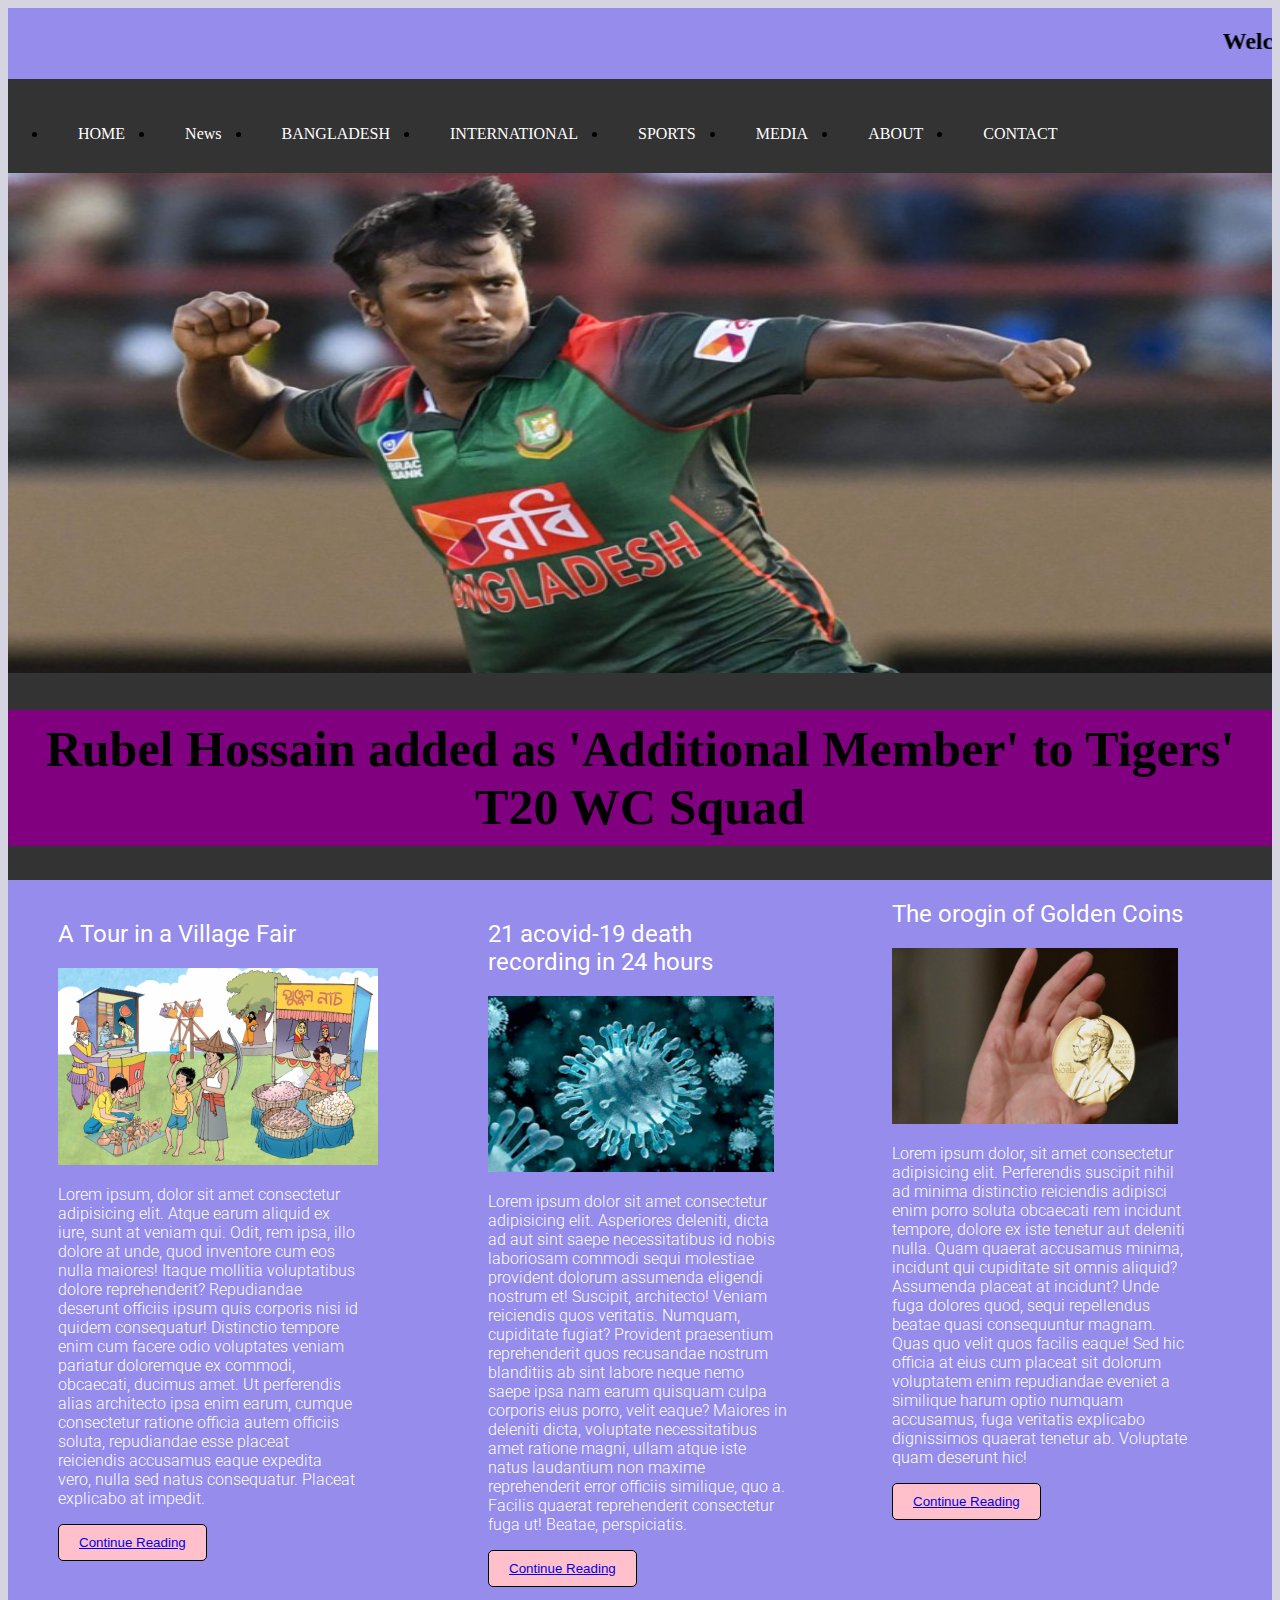
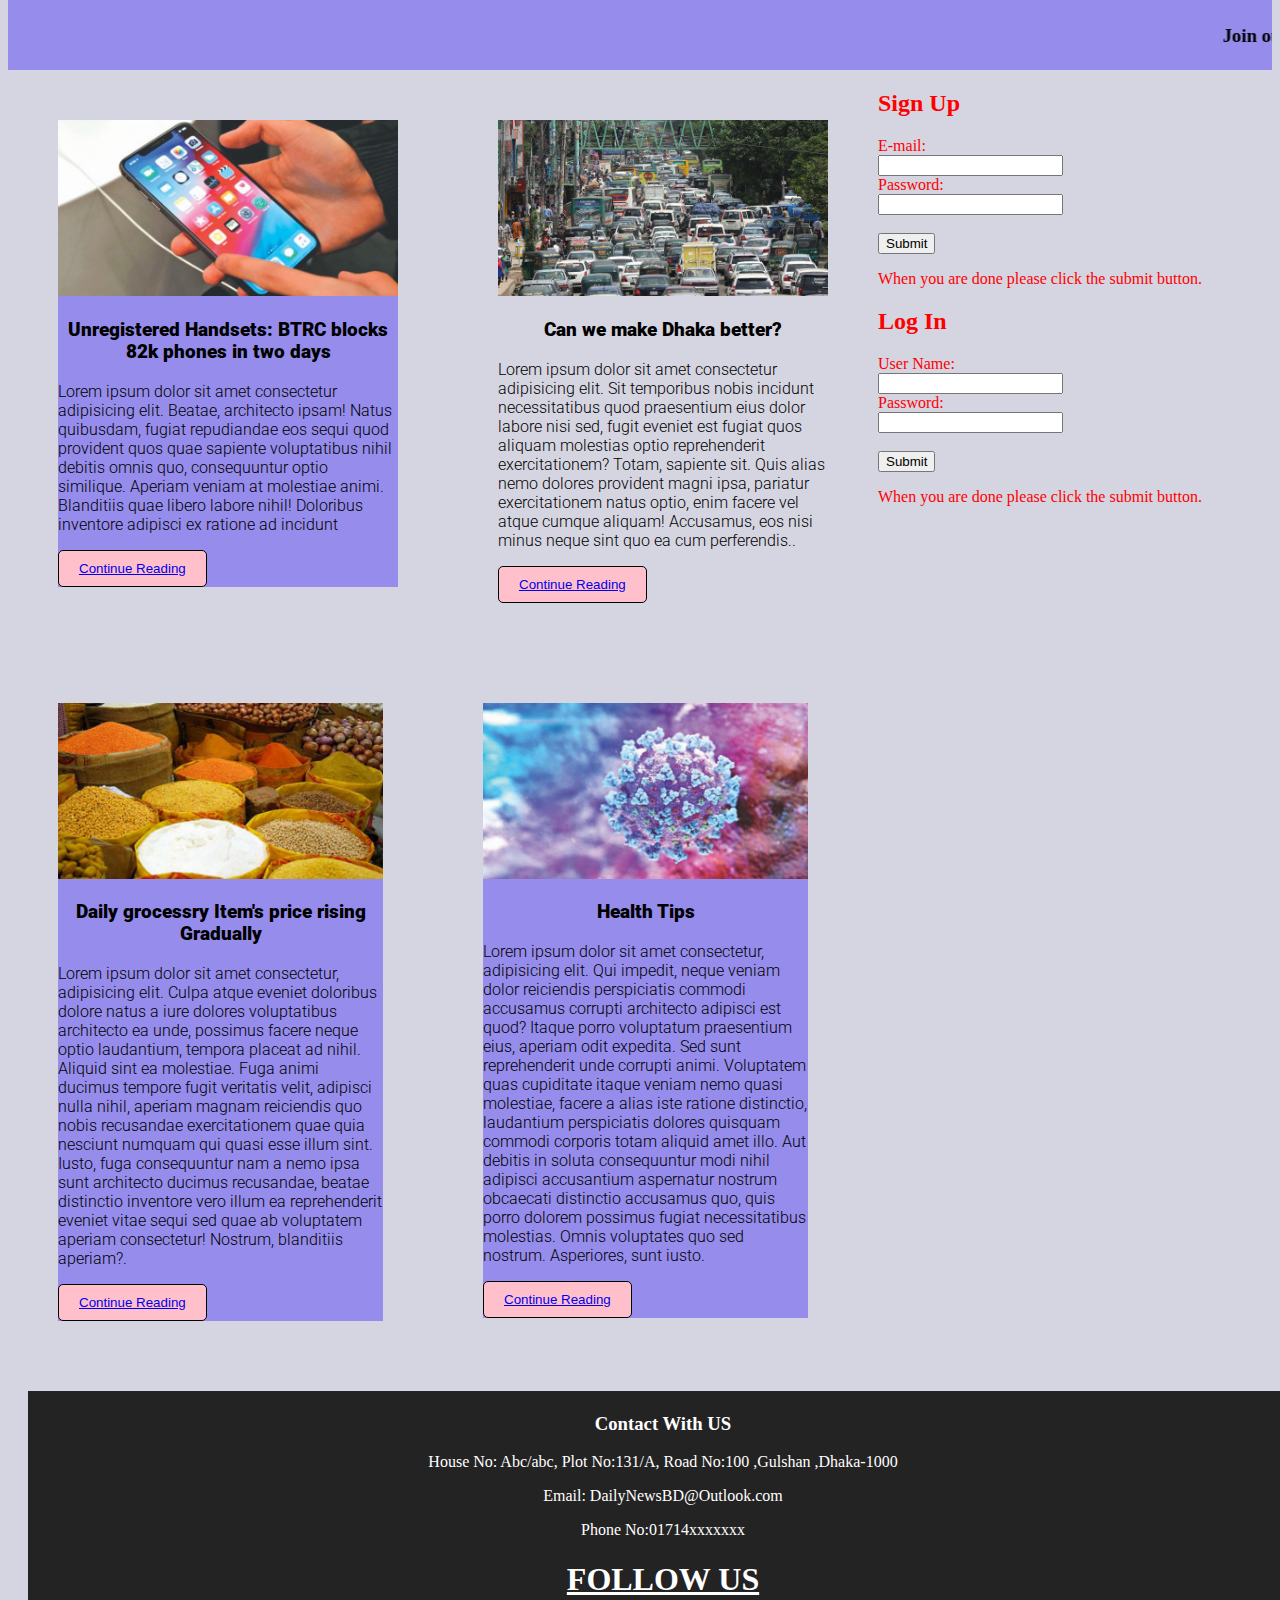
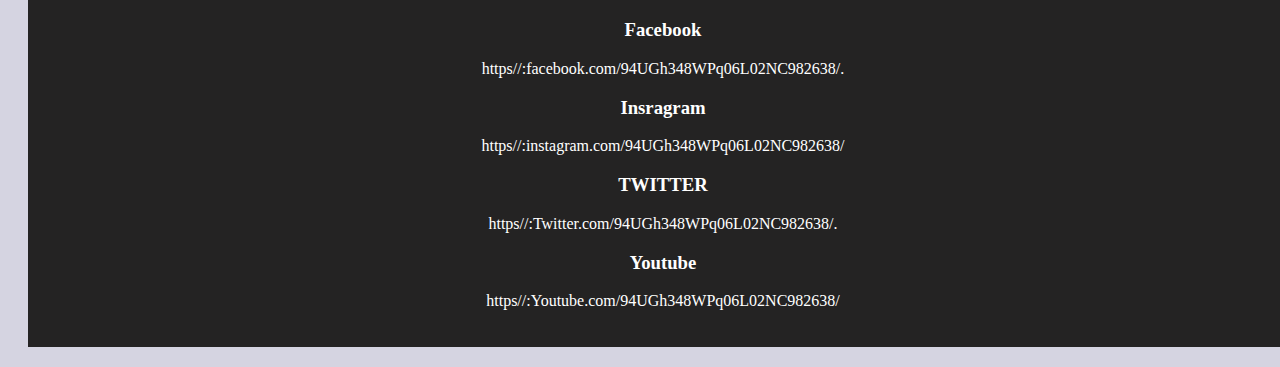
<file: Index.html>
<!DOCTYPE html>
<html lang="en">
<head>
    <meta charset="UTF-8">
    <meta http-equiv="X-UA-Compatible" content="IE=edge">
    <meta name="viewport" content="width=device-width, initial-scale=1.0">
    <title>DailyNewsBD.com</title>
    <link rel="icon" href="images/logo.png" type="image/jpg" sizes="18x18"> 
    <link rel="stylesheet" href="main.css">
    <link rel="preconnect" href="https://fonts.googleapis.com">
<link rel="preconnect" href="https://fonts.gstatic.com" crossorigin>
<link href="https://fonts.googleapis.com/css2?family=Roboto:wght@300;400;700&display=swap" rel="stylesheet"> 



</head>

<body class="background">
  <section>   
    <section class='black'>
       <marquee behavior="scroll" direction="left"
       onmouseover="this.stop();"
      
    onmouseout="this.start();"> <h2>Welcome to DailyNewsBD.Com.the you can find a bunch of latest News and Updates just with a finger click </h2> </marquee>
   
    <div class='ul'>
      <ul>
          <li> <a href="index.html"> HOME</a></li>
          <li> <a href="news.html">News</a></li>
          <li> <a href="Bangladesh.html">BANGLADESH</a></li>
          <li> <a href="contact.html">INTERNATIONAL</a></li>
          <li> <a href="contact.html">SPORTS</a></li>
          <li> <a href="contact.html">MEDIA</a></li>
          <li> <a href="contact.html">ABOUT</a></li>
          <li> <a href="contact.html">CONTACT</a></li>
          
      </ul>
 <section>
 <!-- Full-width images with number and caption text -->
 
 <div class="mySlides">
  
  <img src="images/slider3.jpg" style="width:100%" height='500px'>
   <h1>Rubel Hossain added as 'Additional Member' to Tigers' T20 WC Squad </h1>
 </div>

 
 </section>
 
    
     
    </div>
    <div class="blog_one">
        <h2>A Tour in a Village Fair</h2>
      <img src="images/nws8.png" alt="">
      <p>Lorem ipsum, dolor sit amet consectetur adipisicing elit. Atque earum aliquid ex iure, sunt at veniam qui. Odit, rem ipsa, illo dolore at unde, quod inventore cum eos nulla maiores!
      Itaque mollitia voluptatibus dolore reprehenderit? Repudiandae deserunt officiis ipsum quis corporis nisi id quidem consequatur! Distinctio tempore enim cum facere odio voluptates veniam pariatur doloremque ex commodi, obcaecati, ducimus amet.
      Ut perferendis alias architecto ipsa enim earum, cumque consectetur ratione officia autem officiis soluta, repudiandae esse placeat reiciendis accusamus eaque expedita vero, nulla sed natus consequatur. Placeat explicabo at impedit. 
 </p>
 <button class="btn"> <a href="#">Continue Reading</a> </button>
    </div>
    <div class="blog_two">
        <h2>21 acovid-19 death recording in 24 hours </h2>
        <img src="images/nws2.jpg" alt="">
        <p>Lorem ipsum dolor sit amet consectetur adipisicing elit. Asperiores deleniti, dicta ad aut sint saepe necessitatibus id nobis laboriosam commodi sequi molestiae provident dolorum assumenda eligendi nostrum et! Suscipit, architecto!
        Veniam reiciendis quos veritatis. Numquam, cupiditate fugiat? Provident praesentium reprehenderit quos recusandae nostrum blanditiis ab sint labore neque nemo saepe ipsa nam earum quisquam culpa corporis eius porro, velit eaque?
        Maiores in deleniti dicta, voluptate necessitatibus amet ratione magni, ullam atque iste natus laudantium non maxime reprehenderit error officiis similique, quo a. Facilis quaerat reprehenderit consectetur fuga ut! Beatae, perspiciatis.
  </p>
  <button class="btn"> <a href="#">Continue Reading</a> </button>
    </div>
    <div class="blog_three">
        <h2>The orogin of Golden Coins</h2>
        <img src="images/nws3.jpeg" alt="">
        <p>Lorem ipsum dolor, sit amet consectetur adipisicing elit. Perferendis suscipit nihil ad minima distinctio reiciendis adipisci enim porro soluta obcaecati rem incidunt tempore, dolore ex iste tenetur aut deleniti nulla.
        Quam quaerat accusamus minima, incidunt qui cupiditate sit omnis aliquid? Assumenda placeat at incidunt? Unde fuga dolores quod, sequi repellendus beatae quasi consequuntur magnam. Quas quo velit quos facilis eaque!
        Sed hic officia at eius cum placeat sit dolorum voluptatem enim repudiandae eveniet a similique harum optio numquam accusamus, fuga veritatis explicabo dignissimos quaerat tenetur ab. Voluptate quam deserunt hic!
  </p>
  <button class="btn"> <a href="#">Continue Reading</a> </button>
    </div>
    <marquee behavior="scroll" direction="left"
    onmouseover="this.stop();"
    onmouseout="this.start();"> <h3>Join our Facebook official group to get the latest Updates & Offers.</h3> </marquee>
 <section>
    <div class="blog_f_one">
        <img src="images/nws4.jpg" alt="">
        <h3>Unregistered Handsets: BTRC blocks 82k phones in two days</h3>
        <p>Lorem ipsum dolor sit amet consectetur adipisicing elit. Beatae, architecto ipsam! Natus quibusdam, fugiat repudiandae eos sequi quod provident quos quae sapiente voluptatibus nihil debitis omnis quo, consequuntur optio similique.
        Aperiam veniam at molestiae animi. Blanditiis quae libero labore nihil! Doloribus inventore adipisci ex ratione ad incidunt
   </p>
        <button class="btn"> <a href="#">Continue Reading</a> </button>
       </div>
    <div class="blog_f_two">
        <img src="images/nws5.jpg" alt="">
        <h3>Can we make Dhaka better? </h3>
        <p>Lorem ipsum dolor sit amet consectetur adipisicing elit. Sit temporibus nobis incidunt necessitatibus quod praesentium eius dolor labore nisi sed, fugit eveniet est fugiat quos aliquam molestias optio reprehenderit exercitationem?
        Totam, sapiente sit. Quis alias nemo dolores provident magni ipsa, pariatur exercitationem natus optio, enim facere vel atque cumque aliquam! Accusamus, eos nisi minus neque sint quo ea cum perferendis..</p>
        <button class="btn"> <a href="#">Continue Reading</a> </button>
       </div>
    <div class="blog_f_three">
        <img src="images/nws6.jpg" alt="">
        <h3>Daily grocessry Item's price rising Gradually </h3>
        <p>Lorem ipsum dolor sit amet consectetur, adipisicing elit. Culpa atque eveniet doloribus dolore natus a iure dolores voluptatibus architecto ea unde, possimus facere neque optio laudantium, tempora placeat ad nihil.
        Aliquid sint ea molestiae. Fuga animi ducimus tempore fugit veritatis velit, adipisci nulla nihil, aperiam magnam reiciendis quo nobis recusandae exercitationem quae quia nesciunt numquam qui quasi esse illum sint.
        Iusto, fuga consequuntur nam a nemo ipsa sunt architecto ducimus recusandae, beatae distinctio inventore vero illum ea reprehenderit eveniet vitae sequi sed quae ab voluptatem aperiam consectetur! Nostrum, blanditiis aperiam?.</p>
        <button class="btn"> <a href="#">Continue Reading</a> </button>
       </div>

       <div class="blog_f_three">
        <img src="images/nws7.jpg" alt="">
        <h3>Health Tips </h3>
        <p>Lorem ipsum dolor sit amet consectetur, adipisicing elit. Qui impedit, neque veniam dolor reiciendis perspiciatis commodi accusamus corrupti architecto adipisci est quod? Itaque porro voluptatum praesentium eius, aperiam odit expedita.
        Sed sunt reprehenderit unde corrupti animi. Voluptatem quas cupiditate itaque veniam nemo quasi molestiae, facere a alias iste ratione distinctio, laudantium perspiciatis dolores quisquam commodi corporis totam aliquid amet illo.
        Aut debitis in soluta consequuntur modi nihil adipisci accusantium aspernatur nostrum obcaecati distinctio accusamus quo, quis porro dolorem possimus fugiat necessitatibus molestias. Omnis voluptates quo sed nostrum. Asperiores, sunt iusto.
        </p>
        <button class="btn"> <a href="#">Continue Reading</a> </button>
       </div>
       

 
 </section>
</section>

</section> 


<section class="Register">
  <div>
  <h2>Sign Up</h2>

  <form action="/action_page.php">
    <label for="fname">E-mail:</label><br>
    <input type="text" id="fname" name="fname" value=""><br>
    <label for="lname">Password:</label><br>
    <input type="text" id="lname" name="lname" value=""><br><br>
    <input type="submit" value="Submit">
  </form> 
  
  <p>When you are done please click the submit button.</p>
  
  <h2>Log In</h2>

  <form action="/action_page.php">
    <label for="fname">User Name:</label><br>
    <input type="text" id="fname" name="fname" value=""><br>
    <label for="lname">Password:</label><br>
    <input type="text" id="lname" name="lname" value=""><br><br>
    <input type="submit" value="Submit">
  </form> 
  
  <p>When you are done please click the submit button.</p>

</div>
</section>
<section class="footer">
  <div class="footer_one">
    <h3>Contact With US</h3>
    <p>House No: Abc/abc, Plot No:131/A, Road No:100 ,Gulshan ,Dhaka-1000</p>
    <p>Email: DailyNewsBD@Outlook.com </p>
      <p>Phone No:01714xxxxxxx</p>
  </div>
  <div class="footer_one">
    <h1><u><b>FOLLOW US</b></u></h1>
    <h3>Facebook</h3>
    <p>https//:facebook.com/94UGh348WPq06L02NC982638/. <br>
      <h3>Insragram</h3>
    <p>https//:instagram.com/94UGh348WPq06L02NC982638/ <br>
      <h3>TWITTER</h3>
    <p>https//:Twitter.com/94UGh348WPq06L02NC982638/. <br>
    <h3>Youtube</h3>
    <p>https//:Youtube.com/94UGh348WPq06L02NC982638/ <br>
<br>  
  </div>
  

  
</section>

</body>
</html>
</body>
</html>
</file>
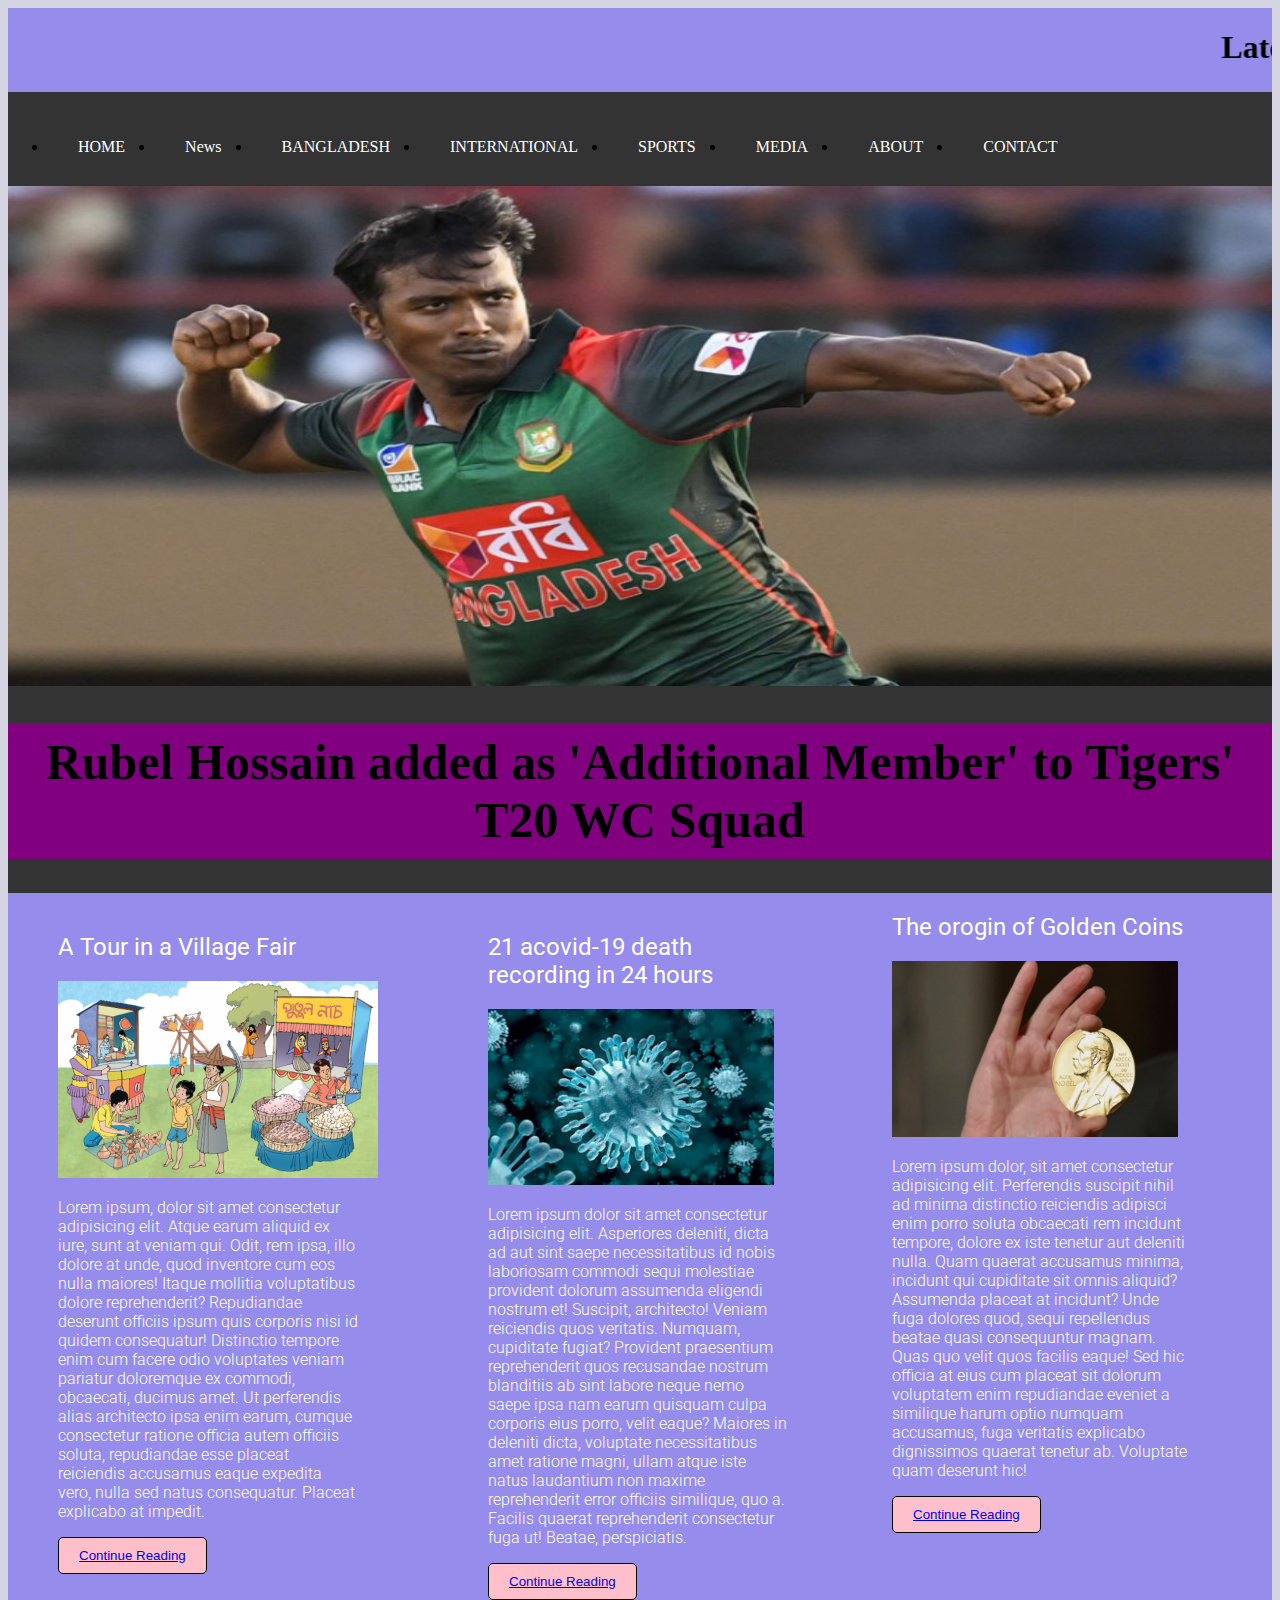
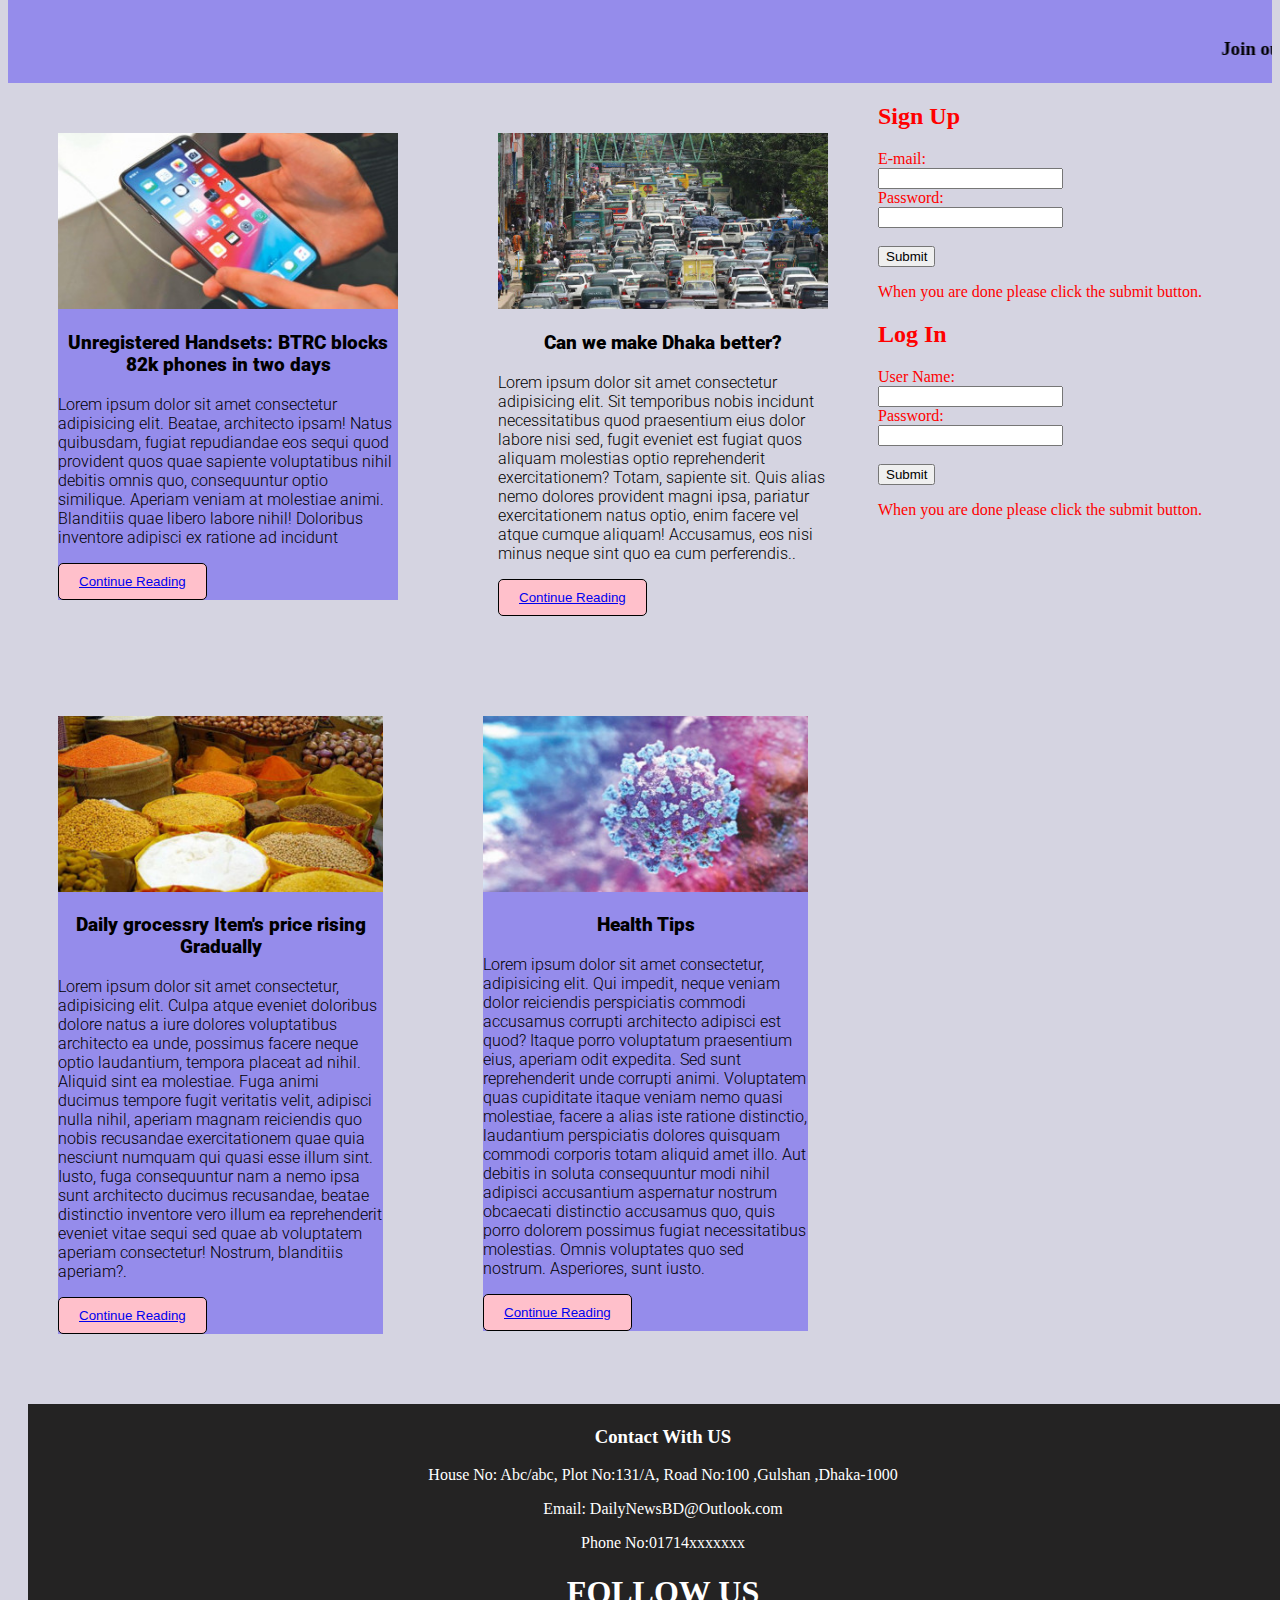
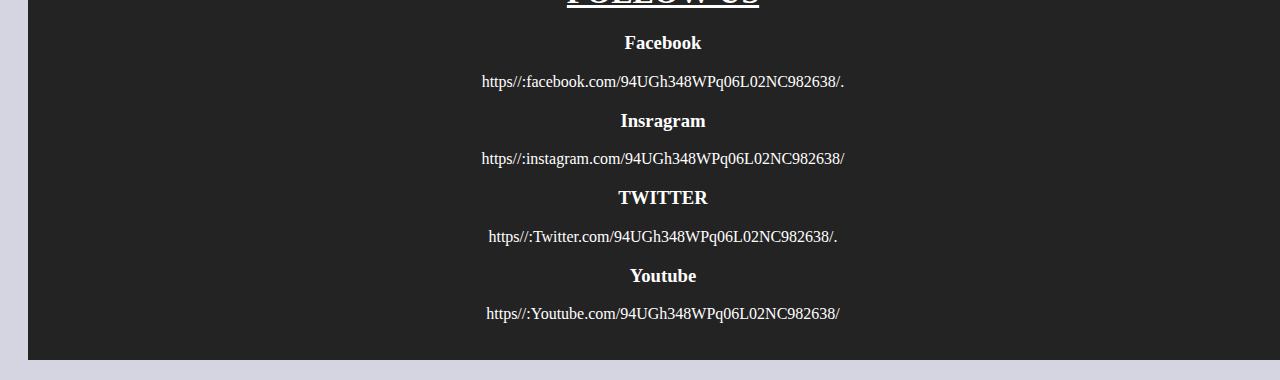
<file: index.html>
<!DOCTYPE html>
<html lang="en">
<head>
    <meta charset="UTF-8">
    <meta http-equiv="X-UA-Compatible" content="IE=edge">
    <meta name="viewport" content="width=device-width, initial-scale=1.0">
    <title>DailyNewsBD.com</title>
    <link rel="icon" href="images/logo.png" type="image/jpg" sizes="18x18"> 
    <link rel="stylesheet" href="main.css">
    <link rel="preconnect" href="https://fonts.googleapis.com">
<link rel="preconnect" href="https://fonts.gstatic.com" crossorigin>
<link href="https://fonts.googleapis.com/css2?family=Roboto:wght@300;400;700&display=swap" rel="stylesheet"> 



</head>

<body class="background">
  <section>   
    <section class='black'>
       <marquee behavior="scroll" direction="left"
       onmouseover="this.stop();"
      
    onmouseout="this.start();"> <h1> Latest Update: Child marriage in pandemic, A scourge returns on tiptoe, 13 fishermen jailed for catching hilsa illegally in Munshiganj,Cinematographer Samir Kushari passes away, Colombia end Brazil's winning run in engrossing 0-0 draw, Bangladesh can reach the semifinals’ </h1> </marquee>
   
    <div class='ul'>
      <ul>
          <li> <a href="index.html"> HOME</a></li>
          <li> <a href="news.html">News</a></li>
          <li> <a href="Bangladesh.html">BANGLADESH</a></li>
          <li> <a href="contact.html">INTERNATIONAL</a></li>
          <li> <a href="contact.html">SPORTS</a></li>
          <li> <a href="contact.html">MEDIA</a></li>
          <li> <a href="contact.html">ABOUT</a></li>
          <li> <a href="contact.html">CONTACT</a></li>
          
      </ul>
 <section>
 <!-- Full-width images with number and caption text -->
 
 <div class="mySlides">
  
  <img src="images/slider3.jpg" style="width:100%" height='500px'>
   <h1>Rubel Hossain added as 'Additional Member' to Tigers' T20 WC Squad </h1>
 </div>

 
 </section>
 
    
     
    </div>

   

    <div class="blog_one">
        <h2>A Tour in a Village Fair</h2>
      <img src="images/nws8.png" alt="">
      <p>Lorem ipsum, dolor sit amet consectetur adipisicing elit. Atque earum aliquid ex iure, sunt at veniam qui. Odit, rem ipsa, illo dolore at unde, quod inventore cum eos nulla maiores!
      Itaque mollitia voluptatibus dolore reprehenderit? Repudiandae deserunt officiis ipsum quis corporis nisi id quidem consequatur! Distinctio tempore enim cum facere odio voluptates veniam pariatur doloremque ex commodi, obcaecati, ducimus amet.
      Ut perferendis alias architecto ipsa enim earum, cumque consectetur ratione officia autem officiis soluta, repudiandae esse placeat reiciendis accusamus eaque expedita vero, nulla sed natus consequatur. Placeat explicabo at impedit. 
 </p>
 <button class="btn"> <a href="#">Continue Reading</a> </button>
    </div>
    <div class="blog_two">
        <h2>21 acovid-19 death recording in 24 hours </h2>
        <img src="images/nws2.jpg" alt="">
        <p>Lorem ipsum dolor sit amet consectetur adipisicing elit. Asperiores deleniti, dicta ad aut sint saepe necessitatibus id nobis laboriosam commodi sequi molestiae provident dolorum assumenda eligendi nostrum et! Suscipit, architecto!
        Veniam reiciendis quos veritatis. Numquam, cupiditate fugiat? Provident praesentium reprehenderit quos recusandae nostrum blanditiis ab sint labore neque nemo saepe ipsa nam earum quisquam culpa corporis eius porro, velit eaque?
        Maiores in deleniti dicta, voluptate necessitatibus amet ratione magni, ullam atque iste natus laudantium non maxime reprehenderit error officiis similique, quo a. Facilis quaerat reprehenderit consectetur fuga ut! Beatae, perspiciatis.
  </p>
  <button class="btn"> <a href="#">Continue Reading</a> </button>
    </div>
    <div class="blog_three">
        <h2>The orogin of Golden Coins</h2>
        <img src="images/nws3.jpeg" alt="">
        <p>Lorem ipsum dolor, sit amet consectetur adipisicing elit. Perferendis suscipit nihil ad minima distinctio reiciendis adipisci enim porro soluta obcaecati rem incidunt tempore, dolore ex iste tenetur aut deleniti nulla.
        Quam quaerat accusamus minima, incidunt qui cupiditate sit omnis aliquid? Assumenda placeat at incidunt? Unde fuga dolores quod, sequi repellendus beatae quasi consequuntur magnam. Quas quo velit quos facilis eaque!
        Sed hic officia at eius cum placeat sit dolorum voluptatem enim repudiandae eveniet a similique harum optio numquam accusamus, fuga veritatis explicabo dignissimos quaerat tenetur ab. Voluptate quam deserunt hic!
  </p>
  <button class="btn"> <a href="#">Continue Reading</a> </button>
    </div>
    <marquee behavior="scroll" direction="left"
    onmouseover="this.stop();"
    onmouseout="this.start();"> <h3>Join our Facebook official group to get the latest Updates .</h3> </marquee>
 <section>
    <div class="blog_f_one">
        <img src="images/nws4.jpg" alt="">
        <h3>Unregistered Handsets: BTRC blocks 82k phones in two days</h3>
        <p>Lorem ipsum dolor sit amet consectetur adipisicing elit. Beatae, architecto ipsam! Natus quibusdam, fugiat repudiandae eos sequi quod provident quos quae sapiente voluptatibus nihil debitis omnis quo, consequuntur optio similique.
        Aperiam veniam at molestiae animi. Blanditiis quae libero labore nihil! Doloribus inventore adipisci ex ratione ad incidunt
   </p>
        <button class="btn"> <a href="#">Continue Reading</a> </button>
       </div>
    <div class="blog_f_two">
        <img src="images/nws5.jpg" alt="">
        <h3>Can we make Dhaka better? </h3>
        <p>Lorem ipsum dolor sit amet consectetur adipisicing elit. Sit temporibus nobis incidunt necessitatibus quod praesentium eius dolor labore nisi sed, fugit eveniet est fugiat quos aliquam molestias optio reprehenderit exercitationem?
        Totam, sapiente sit. Quis alias nemo dolores provident magni ipsa, pariatur exercitationem natus optio, enim facere vel atque cumque aliquam! Accusamus, eos nisi minus neque sint quo ea cum perferendis..</p>
        <button class="btn"> <a href="#">Continue Reading</a> </button>
       </div>
    <div class="blog_f_three">
        <img src="images/nws6.jpg" alt="">
        <h3>Daily grocessry Item's price rising Gradually </h3>
        <p>Lorem ipsum dolor sit amet consectetur, adipisicing elit. Culpa atque eveniet doloribus dolore natus a iure dolores voluptatibus architecto ea unde, possimus facere neque optio laudantium, tempora placeat ad nihil.
        Aliquid sint ea molestiae. Fuga animi ducimus tempore fugit veritatis velit, adipisci nulla nihil, aperiam magnam reiciendis quo nobis recusandae exercitationem quae quia nesciunt numquam qui quasi esse illum sint.
        Iusto, fuga consequuntur nam a nemo ipsa sunt architecto ducimus recusandae, beatae distinctio inventore vero illum ea reprehenderit eveniet vitae sequi sed quae ab voluptatem aperiam consectetur! Nostrum, blanditiis aperiam?.</p>
        <button class="btn"> <a href="#">Continue Reading</a> </button>
       </div>

       <div class="blog_f_three">
        <img src="images/nws7.jpg" alt="">
        <h3>Health Tips </h3>
        <p>Lorem ipsum dolor sit amet consectetur, adipisicing elit. Qui impedit, neque veniam dolor reiciendis perspiciatis commodi accusamus corrupti architecto adipisci est quod? Itaque porro voluptatum praesentium eius, aperiam odit expedita.
        Sed sunt reprehenderit unde corrupti animi. Voluptatem quas cupiditate itaque veniam nemo quasi molestiae, facere a alias iste ratione distinctio, laudantium perspiciatis dolores quisquam commodi corporis totam aliquid amet illo.
        Aut debitis in soluta consequuntur modi nihil adipisci accusantium aspernatur nostrum obcaecati distinctio accusamus quo, quis porro dolorem possimus fugiat necessitatibus molestias. Omnis voluptates quo sed nostrum. Asperiores, sunt iusto.
        </p>
        <button class="btn"> <a href="#">Continue Reading</a> </button>
       </div>
       

 
 </section>
</section>

</section> 


<section class="Register">
  <div>
  <h2>Sign Up</h2>

  <form action="/action_page.php">
    <label for="fname">E-mail:</label><br>
    <input type="text" id="fname" name="fname" value=""><br>
    <label for="lname">Password:</label><br>
    <input type="text" id="lname" name="lname" value=""><br><br>
    <input type="submit" value="Submit">
  </form> 
  
  <p>When you are done please click the submit button.</p>
  
  <h2>Log In</h2>

  <form action="/action_page.php">
    <label for="fname">User Name:</label><br>
    <input type="text" id="fname" name="fname" value=""><br>
    <label for="lname">Password:</label><br>
    <input type="text" id="lname" name="lname" value=""><br><br>
    <input type="submit" value="Submit">
  </form> 
  
  <p>When you are done please click the submit button.</p>

</div>
</section>
<section class="footer">
  <div class="footer_one">
    <h3>Contact With US</h3>
    <p>House No: Abc/abc, Plot No:131/A, Road No:100 ,Gulshan ,Dhaka-1000</p>
    <p>Email: DailyNewsBD@Outlook.com </p>
      <p>Phone No:01714xxxxxxx</p>
  </div>
  <div class="footer_one">
    <h1><u><b>FOLLOW US</b></u></h1>
    <h3>Facebook</h3>
    <p>https//:facebook.com/94UGh348WPq06L02NC982638/. <br>
      <h3>Insragram</h3>
    <p>https//:instagram.com/94UGh348WPq06L02NC982638/ <br>
      <h3>TWITTER</h3>
    <p>https//:Twitter.com/94UGh348WPq06L02NC982638/. <br>
    <h3>Youtube</h3>
    <p>https//:Youtube.com/94UGh348WPq06L02NC982638/ <br>
<br>  
  </div>
  

  
</section>

</body>
</html>
</body>
</html>
</file>
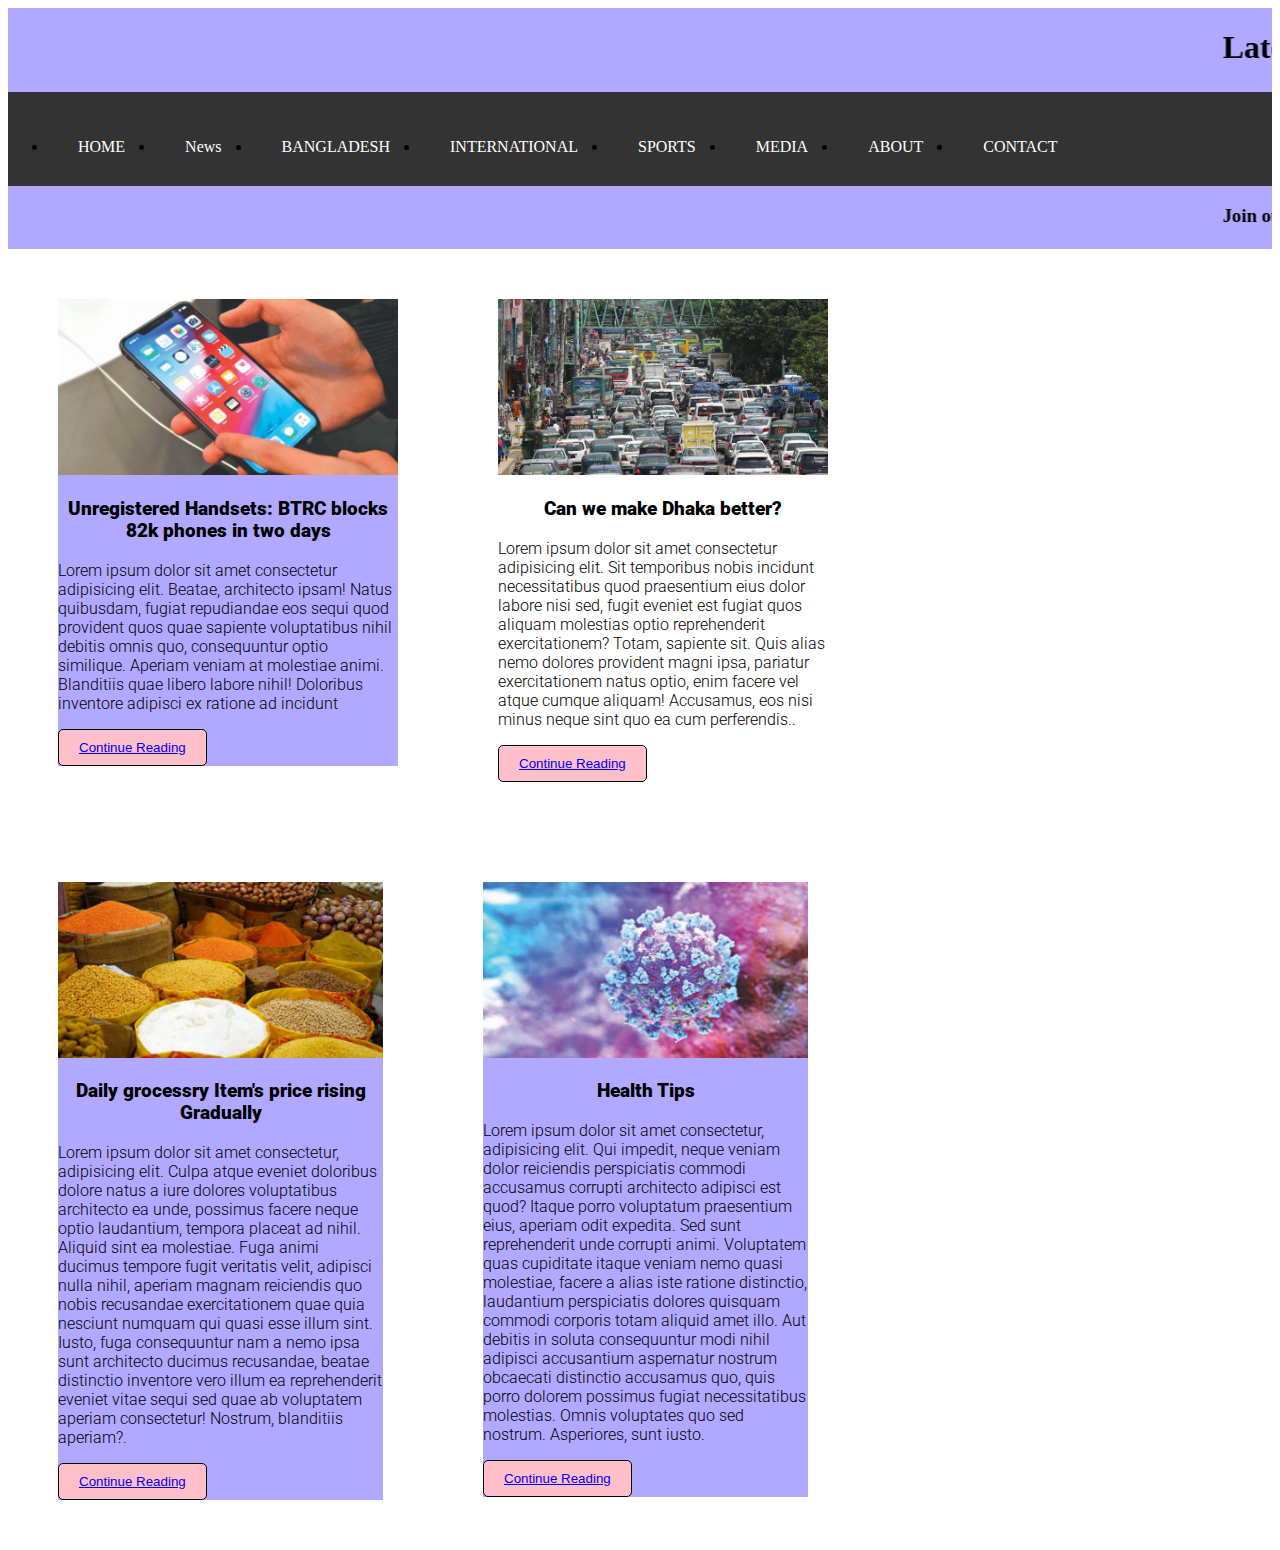
<file: Bangladesh.html>
<!DOCTYPE html>
<html lang="en">
<head>
    <meta charset="UTF-8">
    <meta http-equiv="X-UA-Compatible" content="IE=edge">
    <meta name="viewport" content="width=2, initial-scale=1.0">
    <title>DailyNewsBD.com</title>
    <link rel="icon" href="images/logo.png" type="image/jpg" sizes="18x18"> 
    <link rel="stylesheet" href="main.css">
    <link rel="preconnect" href="https://fonts.googleapis.com">
<link rel="preconnect" href="https://fonts.gstatic.com" crossorigin>
<link href="https://fonts.googleapis.com/css2?family=Roboto:wght@300;400;700&display=swap" rel="stylesheet"> 
</head>
<body>
    <section class='black'>
        <marquee behavior="scroll" direction="left"
        onmouseover="this.stop();"
       
     onmouseout="this.start();"> <h1> Latest Update: Child marriage in pandemic, A scourge returns on tiptoe, 13 fishermen jailed for catching hilsa illegally in Munshiganj,Cinematographer Samir Kushari passes away, Colombia end Brazil's winning run in engrossing 0-0 draw, Bangladesh can reach the semifinals’ </h1> </marquee>
    
        <div class='ul'>
            <ul>
                <li> <a href="index.html"> HOME</a></li>
                <li> <a href="news.html">News</a></li>
                <li> <a href="Bangladesh.html">BANGLADESH</a></li>
                <li> <a href="contact.html">INTERNATIONAL</a></li>
                <li> <a href="contact.html">SPORTS</a></li>
                <li> <a href="contact.html">MEDIA</a></li>
                <li> <a href="contact.html">ABOUT</a></li>
                <li> <a href="contact.html">CONTACT</a></li>
                
            </ul>
         
         </div>
       
         </div>
         <marquee behavior="scroll" direction="left"
         onmouseover="this.stop();"
         onmouseout="this.start();"> <h3>Join our Facebook official group to get the latest Updates & Offers.</h3> </marquee>
         
     <section>
        <div class="blog_f_one">
            <img src="images/nws4.jpg" alt="">
            <h3>Unregistered Handsets: BTRC blocks 82k phones in two days</h3>
            <p>Lorem ipsum dolor sit amet consectetur adipisicing elit. Beatae, architecto ipsam! Natus quibusdam, fugiat repudiandae eos sequi quod provident quos quae sapiente voluptatibus nihil debitis omnis quo, consequuntur optio similique.
            Aperiam veniam at molestiae animi. Blanditiis quae libero labore nihil! Doloribus inventore adipisci ex ratione ad incidunt
         </p>
            <button class="btn"> <a href="#">Continue Reading</a> </button>
           </div>
         <div class="blog_f_two">
            <img src="images/nws5.jpg" alt="">
            <h3>Can we make Dhaka better? </h3>
            <p>Lorem ipsum dolor sit amet consectetur adipisicing elit. Sit temporibus nobis incidunt necessitatibus quod praesentium eius dolor labore nisi sed, fugit eveniet est fugiat quos aliquam molestias optio reprehenderit exercitationem?
            Totam, sapiente sit. Quis alias nemo dolores provident magni ipsa, pariatur exercitationem natus optio, enim facere vel atque cumque aliquam! Accusamus, eos nisi minus neque sint quo ea cum perferendis..</p>
            <button class="btn"> <a href="#">Continue Reading</a> </button>
           </div>
         <div class="blog_f_three">
            <img src="images/nws6.jpg" alt="">
            <h3>Daily grocessry Item's price rising Gradually </h3>
            <p>Lorem ipsum dolor sit amet consectetur, adipisicing elit. Culpa atque eveniet doloribus dolore natus a iure dolores voluptatibus architecto ea unde, possimus facere neque optio laudantium, tempora placeat ad nihil.
            Aliquid sint ea molestiae. Fuga animi ducimus tempore fugit veritatis velit, adipisci nulla nihil, aperiam magnam reiciendis quo nobis recusandae exercitationem quae quia nesciunt numquam qui quasi esse illum sint.
            Iusto, fuga consequuntur nam a nemo ipsa sunt architecto ducimus recusandae, beatae distinctio inventore vero illum ea reprehenderit eveniet vitae sequi sed quae ab voluptatem aperiam consectetur! Nostrum, blanditiis aperiam?.</p>
            <button class="btn"> <a href="#">Continue Reading</a> </button>
           </div>
    
           <div class="blog_f_three">
            <img src="images/nws7.jpg" alt="">
            <h3>Health Tips </h3>
            <p>Lorem ipsum dolor sit amet consectetur, adipisicing elit. Qui impedit, neque veniam dolor reiciendis perspiciatis commodi accusamus corrupti architecto adipisci est quod? Itaque porro voluptatum praesentium eius, aperiam odit expedita.
            Sed sunt reprehenderit unde corrupti animi. Voluptatem quas cupiditate itaque veniam nemo quasi molestiae, facere a alias iste ratione distinctio, laudantium perspiciatis dolores quisquam commodi corporis totam aliquid amet illo.
            Aut debitis in soluta consequuntur modi nihil adipisci accusantium aspernatur nostrum obcaecati distinctio accusamus quo, quis porro dolorem possimus fugiat necessitatibus molestias. Omnis voluptates quo sed nostrum. Asperiores, sunt iusto.
            </p>
            <button class="btn"> <a href="#">Continue Reading</a> </button>
           </div>
     
     
      </section>
    </section>
    
    </section>
   
    </section>
    </body>
    </html>
</body>
</html>
</file>
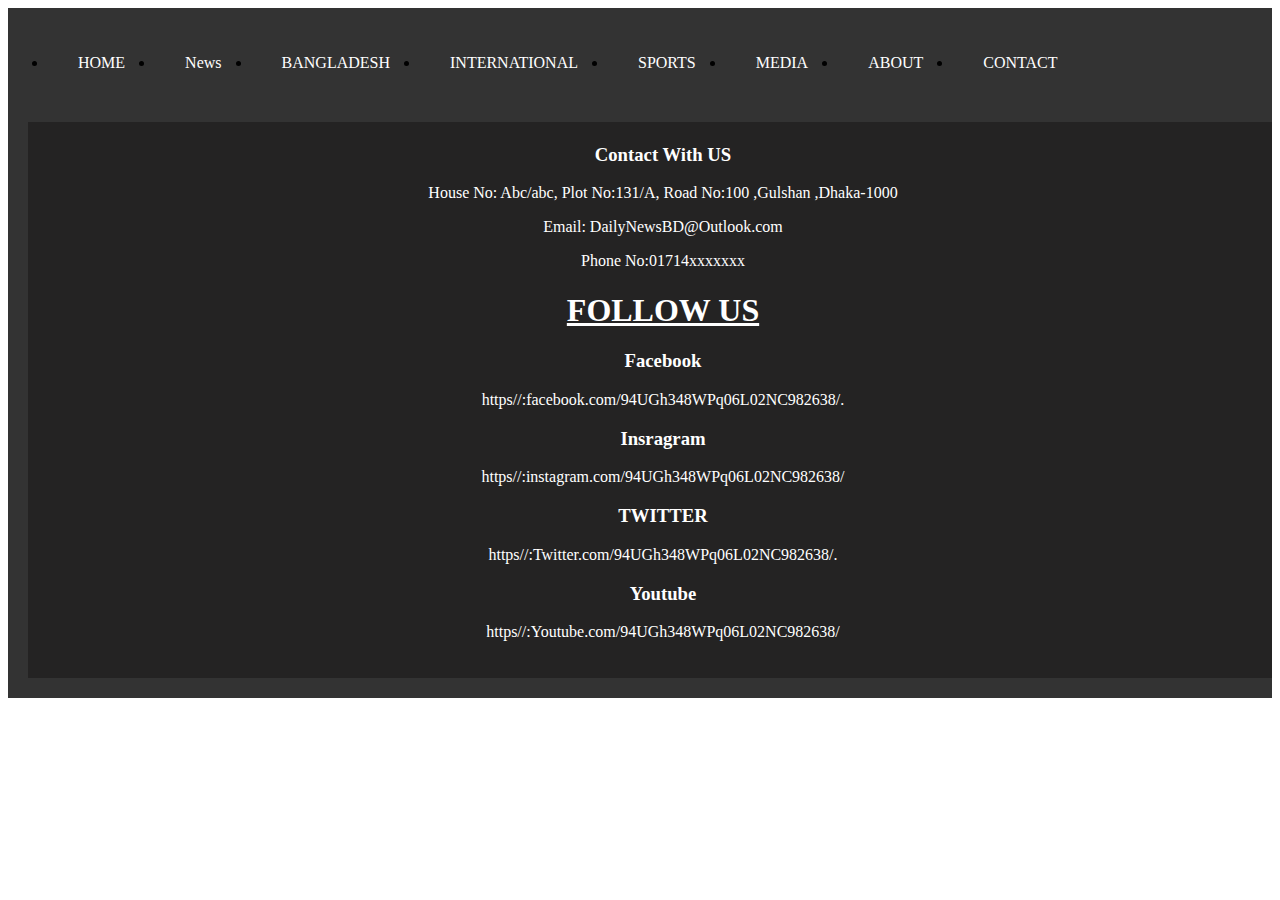
<file: contact.html>
<!DOCTYPE html>
<html lang="en">
<head>
    <meta charset="UTF-8">
    <meta http-equiv="X-UA-Compatible" content="IE=edge">
    <meta name="viewport" content="width=device-width, initial-scale=1.0">
    <title>DailyNewsBD.com</title>
    <link rel="icon" href="images/logo.png" type="image/jpg" sizes="18x18"> 
    <link rel="stylesheet" href="main.css">
    <link rel="preconnect" href="https://fonts.googleapis.com">
<link rel="preconnect" href="https://fonts.gstatic.com" crossorigin>
<link href="https://fonts.googleapis.com/css2?family=Roboto:wght@300;400;700&display=swap" rel="stylesheet"> 



</head>

<body>
    <div class='ul'>
        <ul>
            <li> <a href="index.html"> HOME</a></li>
            <li> <a href="news.html">News</a></li>
            <li> <a href="Bangladesh.html">BANGLADESH</a></li>
            <li> <a href="contact.html">INTERNATIONAL</a></li>
            <li> <a href="contact.html">SPORTS</a></li>
            <li> <a href="contact.html">MEDIA</a></li>
            <li> <a href="contact.html">ABOUT</a></li>
            <li> <a href="contact.html">CONTACT</a></li>
            
        </ul>
<section class="footer">    
 <div class="footer_one">
    <h3>Contact With US</h3>
    <p>House No: Abc/abc, Plot No:131/A, Road No:100 ,Gulshan ,Dhaka-1000</p>
    <p>Email: DailyNewsBD@Outlook.com </p>
      <p>Phone No:01714xxxxxxx</p>
  </div>
  <div class="footer_one">
    <h1><u><b>FOLLOW US</b></u></h1>
    <h3>Facebook</h3>
    <p>https//:facebook.com/94UGh348WPq06L02NC982638/. <br>
      <h3>Insragram</h3>
    <p>https//:instagram.com/94UGh348WPq06L02NC982638/ <br>
      <h3>TWITTER</h3>
    <p>https//:Twitter.com/94UGh348WPq06L02NC982638/. <br>
    <h3>Youtube</h3>
    <p>https//:Youtube.com/94UGh348WPq06L02NC982638/ <br>
<br>  
</body>
</html>
</file>
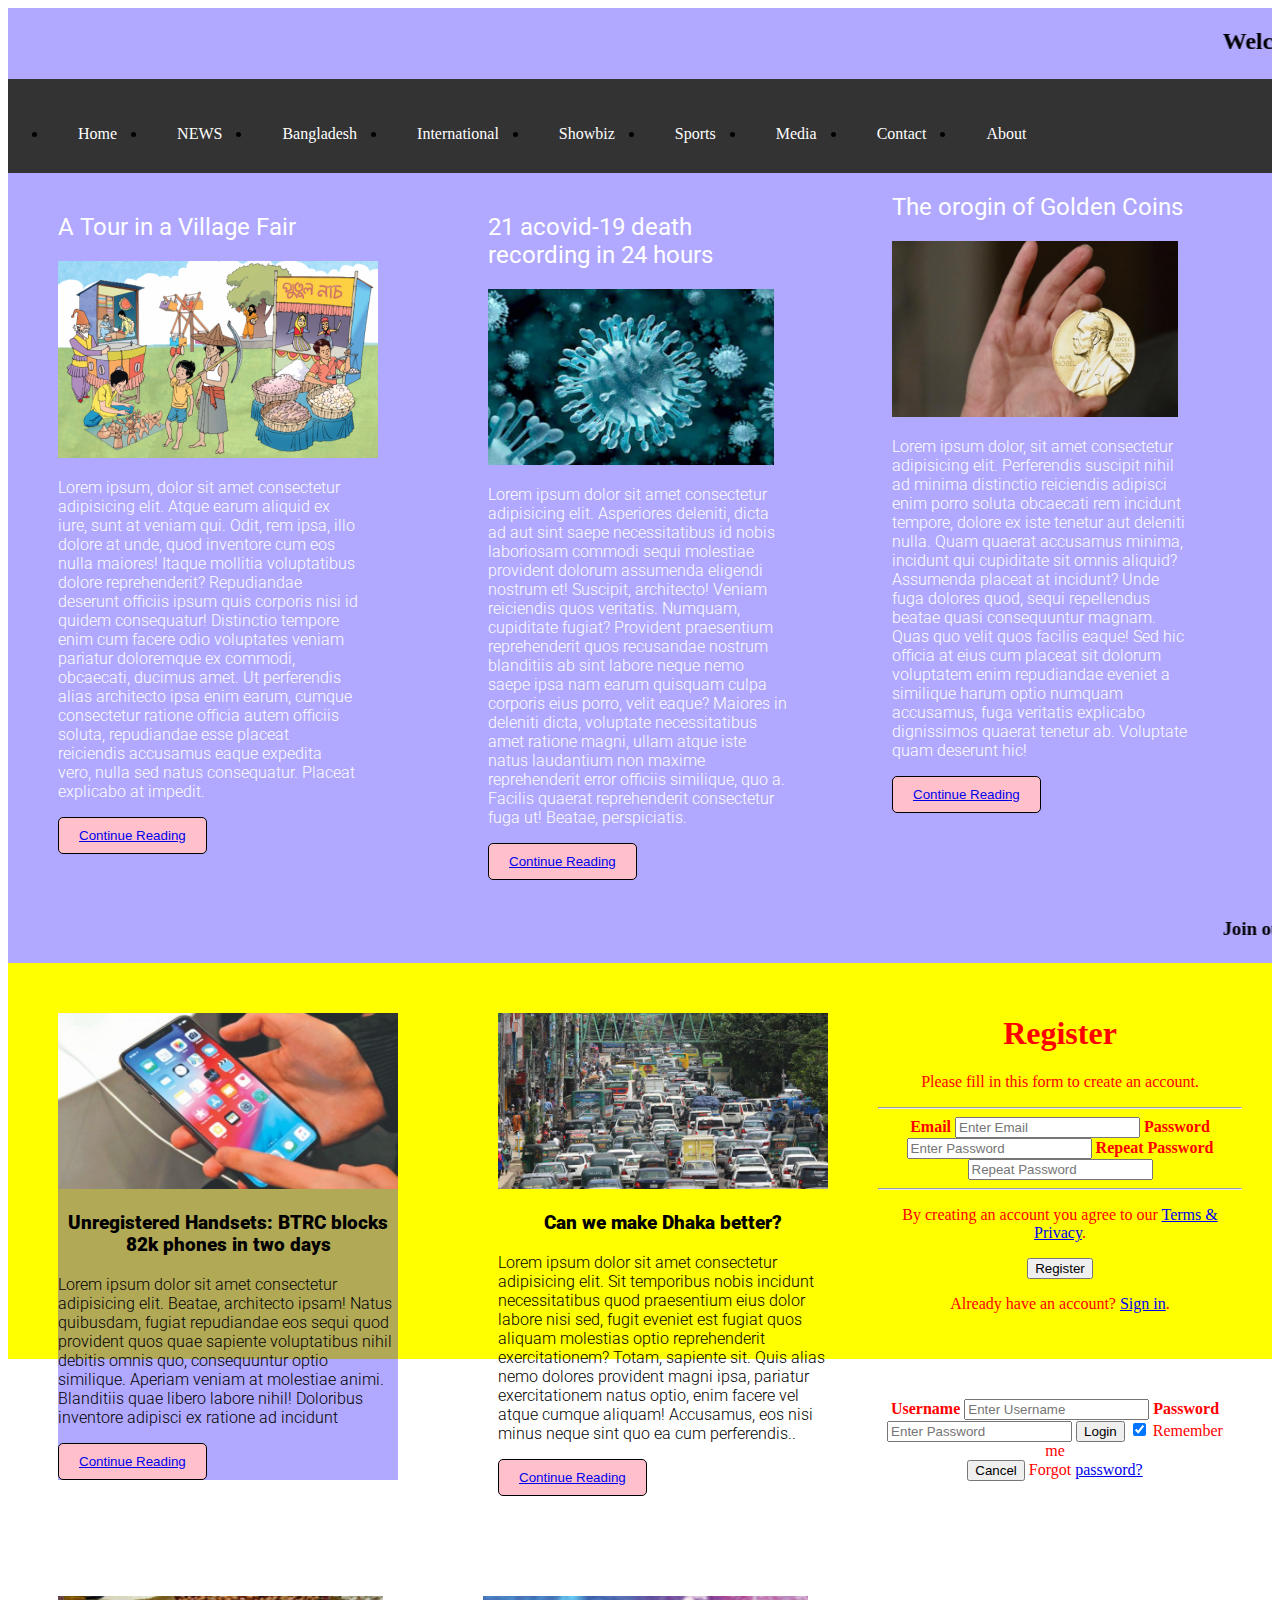
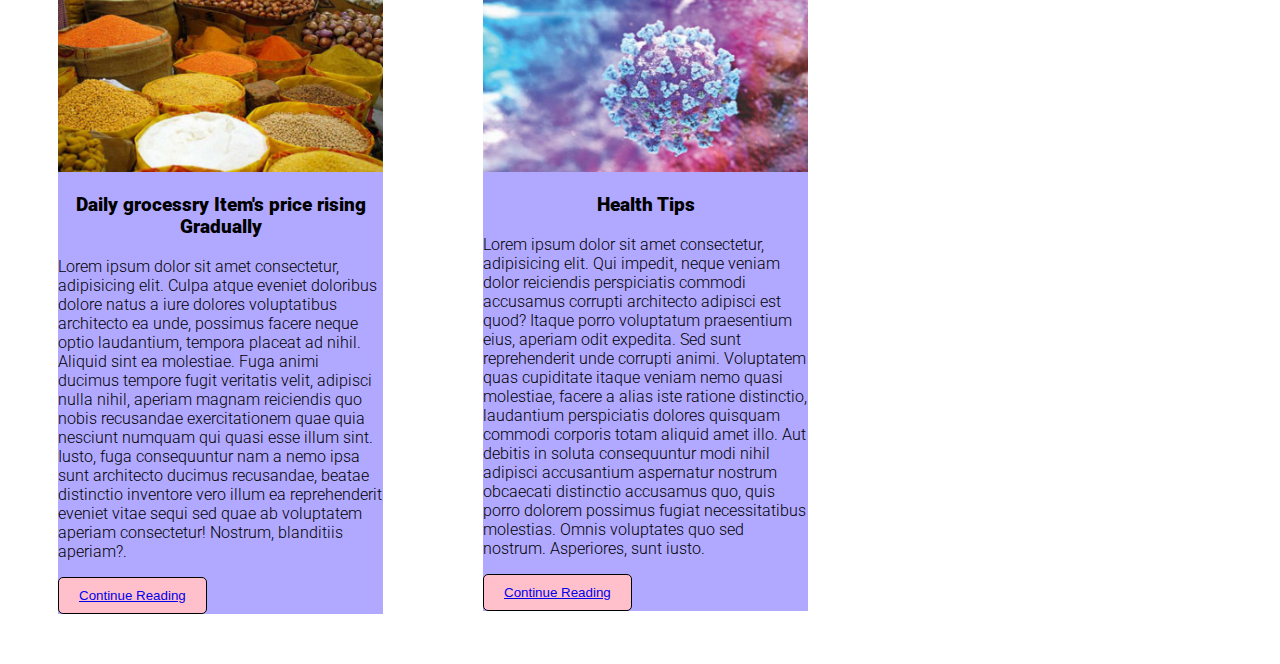
<file: home.html>
<!DOCTYPE html>
<html lang="en">
<head>
    <meta charset="UTF-8">
    <meta http-equiv="X-UA-Compatible" content="IE=edge">
    <meta name="viewport" content="width=device-width, initial-scale=1.0">
    <title>DailyNewsBD.com</title>
    <link rel="icon" href="images/logo.png" type="image/jpg" sizes="18x18"> 
    <link rel="stylesheet" href="main.css">
    <link rel="preconnect" href="https://fonts.googleapis.com">
<link rel="preconnect" href="https://fonts.gstatic.com" crossorigin>
<link href="https://fonts.googleapis.com/css2?family=Roboto:wght@300;400;700&display=swap" rel="stylesheet"> 
</head>
<body>
    
<section class=black>
    <marquee behavior="scroll" direction="left"
    onmouseover="this.stop();"
   
 onmouseout="this.start();"> <h2>Welcome to DailyNewsBD.Com.Here you can find a bunch of latest News and Updates just with a finger click </h2> </marquee>
<div class='ul'> 

     <ul>
        <li><a href="default.asp">Home</a></li>
        <li><a href="news.asp">NEWS</a></li>
        <li><a href="contact.asp">Bangladesh</a></li>
        <li><a href="about.asp">International</a></li>
        <li><a href="about.asp">Showbiz</a></li>
        <li><a href="about.asp">Sports</a></li>
        <li><a href="about.asp">Media</a></li>
        <li><a href="contact.asp">Contact</a></li>
        <li><a href="about.asp">About</a></li>
      </ul>
    </div>
    <div class="blog_one">
        <h2>A Tour in a Village Fair</h2>
      <img src="images/nws8.png" alt="">
      <p>Lorem ipsum, dolor sit amet consectetur adipisicing elit. Atque earum aliquid ex iure, sunt at veniam qui. Odit, rem ipsa, illo dolore at unde, quod inventore cum eos nulla maiores!
      Itaque mollitia voluptatibus dolore reprehenderit? Repudiandae deserunt officiis ipsum quis corporis nisi id quidem consequatur! Distinctio tempore enim cum facere odio voluptates veniam pariatur doloremque ex commodi, obcaecati, ducimus amet.
      Ut perferendis alias architecto ipsa enim earum, cumque consectetur ratione officia autem officiis soluta, repudiandae esse placeat reiciendis accusamus eaque expedita vero, nulla sed natus consequatur. Placeat explicabo at impedit. 
 </p>
 <button class="btn"> <a href="#">Continue Reading</a> </button>
    </div>
    <div class="blog_two">
        <h2>21 acovid-19 death recording in 24 hours </h2>
        <img src="images/nws2.jpg" alt="">
        <p>Lorem ipsum dolor sit amet consectetur adipisicing elit. Asperiores deleniti, dicta ad aut sint saepe necessitatibus id nobis laboriosam commodi sequi molestiae provident dolorum assumenda eligendi nostrum et! Suscipit, architecto!
        Veniam reiciendis quos veritatis. Numquam, cupiditate fugiat? Provident praesentium reprehenderit quos recusandae nostrum blanditiis ab sint labore neque nemo saepe ipsa nam earum quisquam culpa corporis eius porro, velit eaque?
        Maiores in deleniti dicta, voluptate necessitatibus amet ratione magni, ullam atque iste natus laudantium non maxime reprehenderit error officiis similique, quo a. Facilis quaerat reprehenderit consectetur fuga ut! Beatae, perspiciatis.
  </p>
  <button class="btn"> <a href="#">Continue Reading</a> </button>
    </div>
    <div class="blog_three">
        <h2>The orogin of Golden Coins</h2>
        <img src="images/nws3.jpeg" alt="">
        <p>Lorem ipsum dolor, sit amet consectetur adipisicing elit. Perferendis suscipit nihil ad minima distinctio reiciendis adipisci enim porro soluta obcaecati rem incidunt tempore, dolore ex iste tenetur aut deleniti nulla.
        Quam quaerat accusamus minima, incidunt qui cupiditate sit omnis aliquid? Assumenda placeat at incidunt? Unde fuga dolores quod, sequi repellendus beatae quasi consequuntur magnam. Quas quo velit quos facilis eaque!
        Sed hic officia at eius cum placeat sit dolorum voluptatem enim repudiandae eveniet a similique harum optio numquam accusamus, fuga veritatis explicabo dignissimos quaerat tenetur ab. Voluptate quam deserunt hic!
  </p>
  <button class="btn"> <a href="#">Continue Reading</a> </button>
    </div>
    <marquee behavior="scroll" direction="left"
    onmouseover="this.stop();"
    onmouseout="this.start();"> <h3>Join our Facebook official group to get the latest Updates & Offers.</h3> </marquee>
 <section>
    <div class="blog_f_one">
        <img src="images/nws4.jpg" alt="">
        <h3>Unregistered Handsets: BTRC blocks 82k phones in two days</h3>
        <p>Lorem ipsum dolor sit amet consectetur adipisicing elit. Beatae, architecto ipsam! Natus quibusdam, fugiat repudiandae eos sequi quod provident quos quae sapiente voluptatibus nihil debitis omnis quo, consequuntur optio similique.
        Aperiam veniam at molestiae animi. Blanditiis quae libero labore nihil! Doloribus inventore adipisci ex ratione ad incidunt
   </p>
        <button class="btn"> <a href="#">Continue Reading</a> </button>
       </div>
    <div class="blog_f_two">
        <img src="images/nws5.jpg" alt="">
        <h3>Can we make Dhaka better? </h3>
        <p>Lorem ipsum dolor sit amet consectetur adipisicing elit. Sit temporibus nobis incidunt necessitatibus quod praesentium eius dolor labore nisi sed, fugit eveniet est fugiat quos aliquam molestias optio reprehenderit exercitationem?
        Totam, sapiente sit. Quis alias nemo dolores provident magni ipsa, pariatur exercitationem natus optio, enim facere vel atque cumque aliquam! Accusamus, eos nisi minus neque sint quo ea cum perferendis..</p>
        <button class="btn"> <a href="#">Continue Reading</a> </button>
       </div>
    <div class="blog_f_three">
        <img src="images/nws6.jpg" alt="">
        <h3>Daily grocessry Item's price rising Gradually </h3>
        <p>Lorem ipsum dolor sit amet consectetur, adipisicing elit. Culpa atque eveniet doloribus dolore natus a iure dolores voluptatibus architecto ea unde, possimus facere neque optio laudantium, tempora placeat ad nihil.
        Aliquid sint ea molestiae. Fuga animi ducimus tempore fugit veritatis velit, adipisci nulla nihil, aperiam magnam reiciendis quo nobis recusandae exercitationem quae quia nesciunt numquam qui quasi esse illum sint.
        Iusto, fuga consequuntur nam a nemo ipsa sunt architecto ducimus recusandae, beatae distinctio inventore vero illum ea reprehenderit eveniet vitae sequi sed quae ab voluptatem aperiam consectetur! Nostrum, blanditiis aperiam?.</p>
        <button class="btn"> <a href="#">Continue Reading</a> </button>
       </div>

       <div class="blog_f_three">
        <img src="images/nws7.jpg" alt="">
        <h3>Health Tips </h3>
        <p>Lorem ipsum dolor sit amet consectetur, adipisicing elit. Qui impedit, neque veniam dolor reiciendis perspiciatis commodi accusamus corrupti architecto adipisci est quod? Itaque porro voluptatum praesentium eius, aperiam odit expedita.
        Sed sunt reprehenderit unde corrupti animi. Voluptatem quas cupiditate itaque veniam nemo quasi molestiae, facere a alias iste ratione distinctio, laudantium perspiciatis dolores quisquam commodi corporis totam aliquid amet illo.
        Aut debitis in soluta consequuntur modi nihil adipisci accusantium aspernatur nostrum obcaecati distinctio accusamus quo, quis porro dolorem possimus fugiat necessitatibus molestias. Omnis voluptates quo sed nostrum. Asperiores, sunt iusto.
        </p>
        <button class="btn"> <a href="#">Continue Reading</a> </button>
       </div>
 
 
 </section>
</section>
<section class="css"> 
    <form action="action_page.php">
        <div class="container">
          <h1>Register</h1>
          <p>Please fill in this form to create an account.</p>
          <hr>
      
          <label for="email"><b>Email</b></label>
          <input type="text" placeholder="Enter Email" name="email" id="email" required>
      
          <label for="psw"><b>Password</b></label>
          <input type="password" placeholder="Enter Password" name="psw" id="psw" required>
      
          <label for="psw-repeat"><b>Repeat Password</b></label>
          <input type="password" placeholder="Repeat Password" name="psw-repeat" id="psw-repeat" required>
          <hr>
      
          <p>By creating an account you agree to our <a href="#">Terms & Privacy</a>.</p>
          <button type="submit" class="registerbtn">Register</button>
        </div>
      
        <div class="container signin">
          <p>Already have an account? <a href="#">Sign in</a>.</p>
        </div>
      </form>

</section>
<section class="css2">
    <form action="action_page.php" method="post">
        <div class="imgcontainer">
         
        </div>
      
        <div class="container">
          <label for="uname"><b>Username</b></label>
          <input type="text" placeholder="Enter Username" name="uname" required>
      
          <label for="psw"><b>Password</b></label>
          <input type="password" placeholder="Enter Password" name="psw" required>
      
          <button type="submit">Login</button>
          <label>
            <input type="checkbox" checked="checked" name="remember"> Remember me
          </label>
        </div>
      
        <div class="container" style="background-color="">
          <button type="button" class="cancelbtn">Cancel</button>
          <span class="psw">Forgot <a href="#">password?</a></span>
        </div>
      </form>

</section>
</body>
</html>
</file>
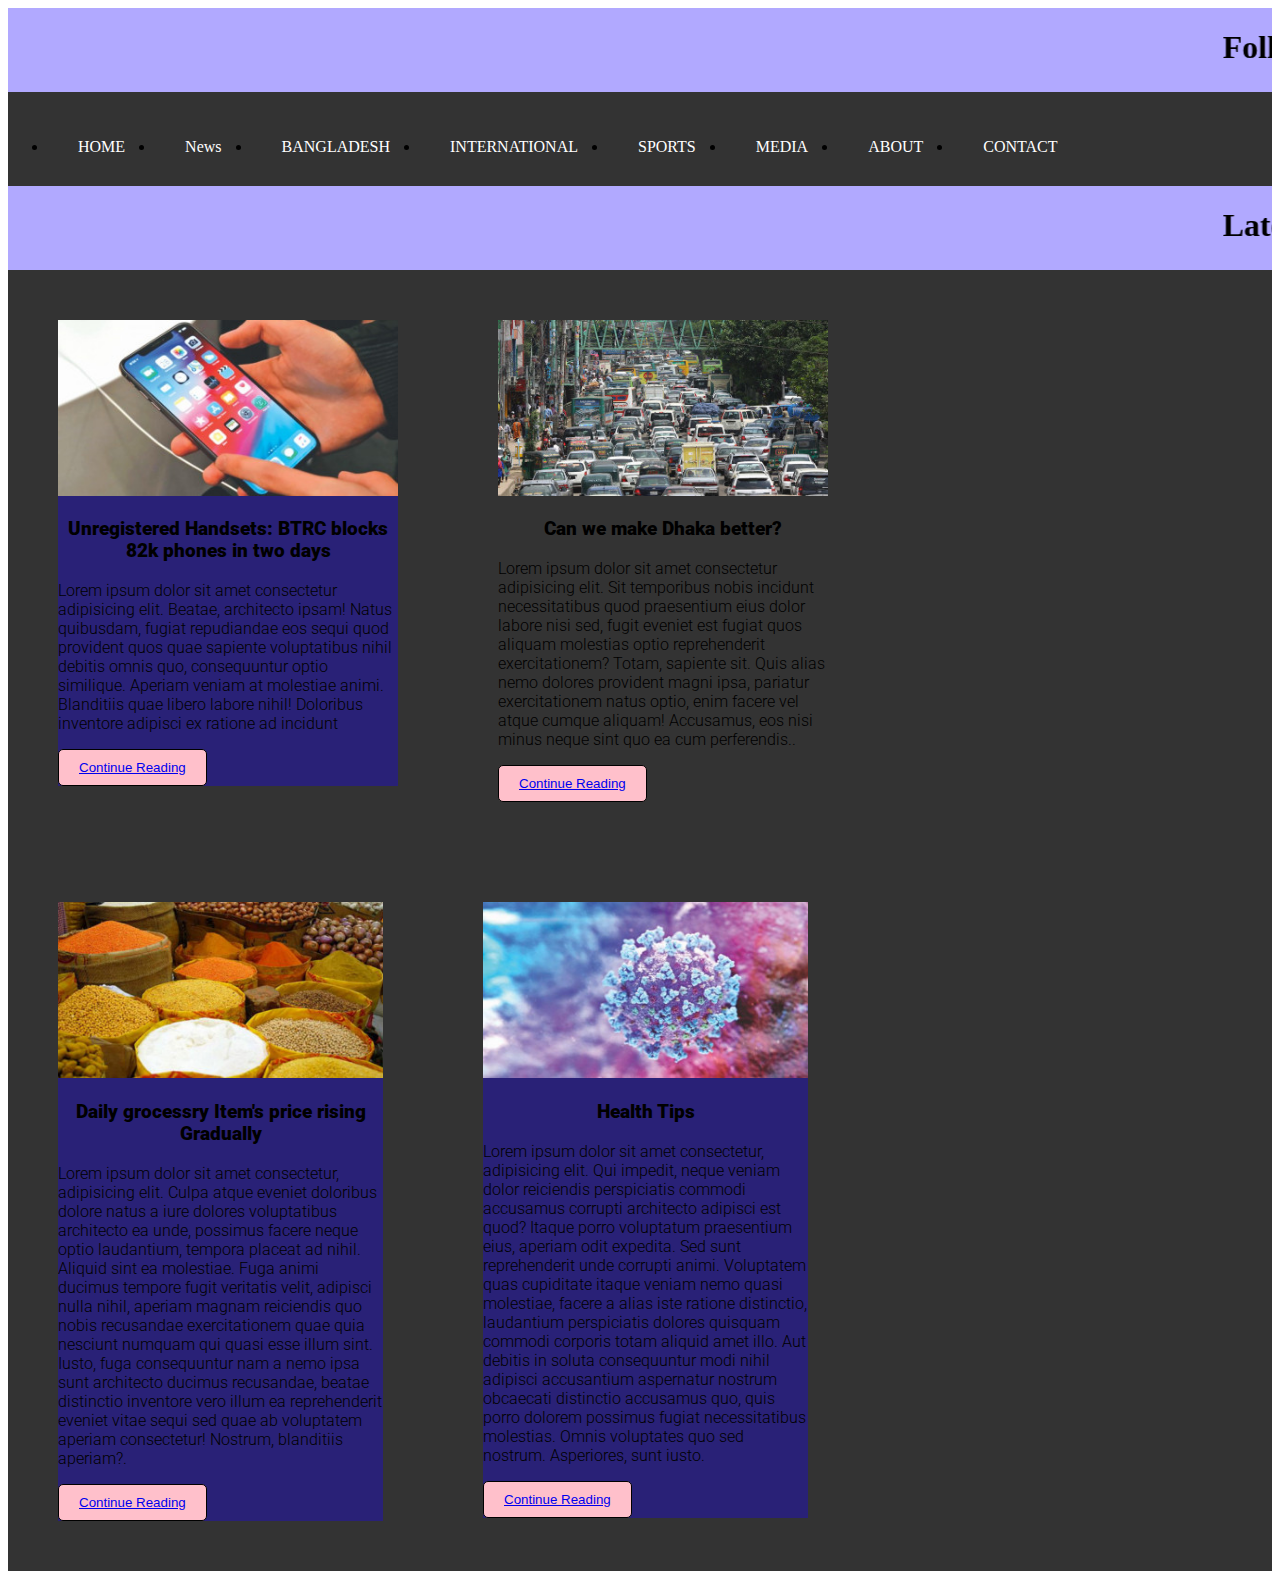
<file: news.html>
<!DOCTYPE html>
<html lang="en">
<head>
    <meta charset="UTF-8">
    <meta http-equiv="X-UA-Compatible" content="IE=edge">
    <meta name="viewport" content="width=2, initial-scale=1.0">
    <title>DailyNewsBD.com</title>
    <link rel="icon" href="images/logo.png" type="image/jpg" sizes="18x18"> 
    <link rel="stylesheet" href="main.css">
    <link rel="preconnect" href="https://fonts.googleapis.com">
<link rel="preconnect" href="https://fonts.gstatic.com" crossorigin>
<link href="https://fonts.googleapis.com/css2?family=Roboto:wght@300;400;700&display=swap" rel="stylesheet"> 
</head>
<body>
    <section class='black'>
        <marquee behavior="scroll" direction="left"
        onmouseover="this.stop();"
       
     onmouseout="this.start();"> <h1> Follow our Facebook Official Page : https//:facebook.com/94UGh348WPq06L02NC982638/. </h1> </marquee>
    </section>
    
        <div class='ul'>
            <ul>
                <li> <a href="index.html"> HOME</a></li>
                <li> <a href="news.html">News</a></li>
                <li> <a href="Bangladesh.html">BANGLADESH</a></li>
                <li> <a href="contact.html">INTERNATIONAL</a></li>
                <li> <a href="contact.html">SPORTS</a></li>
                <li> <a href="contact.html">MEDIA</a></li>
                <li> <a href="contact.html">ABOUT</a></li>
                <li> <a href="contact.html">CONTACT</a></li>
                
            </ul>
         
         </div>
       
         </div>
         <section class='black'>
            <marquee behavior="scroll" direction="left"
            onmouseover="this.stop();"
           
         onmouseout="this.start();"> <h1> Latest Update: Child marriage in pandemic, A scourge returns on tiptoe, 13 fishermen jailed for catching hilsa illegally in Munshiganj,Cinematographer Samir Kushari passes away, Colombia end Brazil's winning run in engrossing 0-0 draw, Bangladesh can reach the semifinals’ </h1> </marquee>
        
        
            <div class='ul'>
     <section>
        <div class="blog_f_one">
            <img src="images/nws4.jpg" alt="">
            <h3>Unregistered Handsets: BTRC blocks 82k phones in two days</h3>
            <p>Lorem ipsum dolor sit amet consectetur adipisicing elit. Beatae, architecto ipsam! Natus quibusdam, fugiat repudiandae eos sequi quod provident quos quae sapiente voluptatibus nihil debitis omnis quo, consequuntur optio similique.
            Aperiam veniam at molestiae animi. Blanditiis quae libero labore nihil! Doloribus inventore adipisci ex ratione ad incidunt
         </p>
            <button class="btn"> <a href="#">Continue Reading</a> </button>
           </div>
         <div class="blog_f_two">
            <img src="images/nws5.jpg" alt="">
            <h3>Can we make Dhaka better? </h3>
            <p>Lorem ipsum dolor sit amet consectetur adipisicing elit. Sit temporibus nobis incidunt necessitatibus quod praesentium eius dolor labore nisi sed, fugit eveniet est fugiat quos aliquam molestias optio reprehenderit exercitationem?
            Totam, sapiente sit. Quis alias nemo dolores provident magni ipsa, pariatur exercitationem natus optio, enim facere vel atque cumque aliquam! Accusamus, eos nisi minus neque sint quo ea cum perferendis..</p>
            <button class="btn"> <a href="#">Continue Reading</a> </button>
           </div>
         <div class="blog_f_three">
            <img src="images/nws6.jpg" alt="">
            <h3>Daily grocessry Item's price rising Gradually </h3>
            <p>Lorem ipsum dolor sit amet consectetur, adipisicing elit. Culpa atque eveniet doloribus dolore natus a iure dolores voluptatibus architecto ea unde, possimus facere neque optio laudantium, tempora placeat ad nihil.
            Aliquid sint ea molestiae. Fuga animi ducimus tempore fugit veritatis velit, adipisci nulla nihil, aperiam magnam reiciendis quo nobis recusandae exercitationem quae quia nesciunt numquam qui quasi esse illum sint.
            Iusto, fuga consequuntur nam a nemo ipsa sunt architecto ducimus recusandae, beatae distinctio inventore vero illum ea reprehenderit eveniet vitae sequi sed quae ab voluptatem aperiam consectetur! Nostrum, blanditiis aperiam?.</p>
            <button class="btn"> <a href="#">Continue Reading</a> </button>
           </div>
    
           <div class="blog_f_three">
            <img src="images/nws7.jpg" alt="">
            <h3>Health Tips </h3>
            <p>Lorem ipsum dolor sit amet consectetur, adipisicing elit. Qui impedit, neque veniam dolor reiciendis perspiciatis commodi accusamus corrupti architecto adipisci est quod? Itaque porro voluptatum praesentium eius, aperiam odit expedita.
            Sed sunt reprehenderit unde corrupti animi. Voluptatem quas cupiditate itaque veniam nemo quasi molestiae, facere a alias iste ratione distinctio, laudantium perspiciatis dolores quisquam commodi corporis totam aliquid amet illo.
            Aut debitis in soluta consequuntur modi nihil adipisci accusantium aspernatur nostrum obcaecati distinctio accusamus quo, quis porro dolorem possimus fugiat necessitatibus molestias. Omnis voluptates quo sed nostrum. Asperiores, sunt iusto.
            </p>
            <button class="btn"> <a href="#">Continue Reading</a> </button>
           </div>
     
     
      </section>
    </section>
    
    </section>
   
    </section>
    </body>
    </html>
</body>
</html>
</file>
<file: main.css>
.background{
background-color:#837fa556 ;

}

.black{
    Background :#1900ff56
}
.ul {
    list-style-type: none;
    margin: 0;
    padding: 0;
    overflow: hidden;
    background-color: #333;
  }
  
  li {
    float: left;
  }
  
  li a {
    display:block ;
    color: white;
    text-align: center;
    padding: 30px 30px;
    text-decoration: none;
  }
  
.blog_one {
    color:white;
	width: 300px;
	border: ;
	padding: 20px 20px;
	float: left;
	margin-left: 30px;

    border-radius: 10px;
    overflow:hidden;
}
.blog_one p{
    width: 300px;
    font-family: 'Roboto', sans-serif;
    font-weight: 300;
}
.blog_one h2{
    width: 300px;
    font-family: 'Roboto', sans-serif;
    font-weight: 400;
}
.btn{
padding: 10px 20px;
background: pink;
border: 1px solid #000;
border-radius: 5px;
}
.blog_two {
    color:white;
	width: 300px;
	border: ;
	padding: 20px 20px;
	float: left;
	margin-left: 90px;
	border-radius: 10px;
}
.blog_two img{
    width: 286px;
    height: 176px;
}
.blog_three img{
    width: 286px;
    height: 176px;
}
.blog_two p{
    width: 300px;
    font-family: 'Roboto', sans-serif;
    font-weight: 300;
}
.blog_two h2{
    width: 300px;
    font-family: 'Roboto', sans-serif;
    font-weight: 400;
}
.blog_three {
    color:white;
	width: 300px;
	border: 
	padding: 20px 20px;
	float: left;
	margin-left: 84px;
	border-radius: 10px;
}
.blog_three p{
    color:white;
    width: 300px;
    font-family: 'Roboto', sans-serif;
    font-weight: 300;
}
.blog_three h2{
    width: 300px;
    font-family: 'Roboto', sans-serif;
    font-weight: 400;
}
.blog_f_one {
    background:#1900ff56;
	width: 340px;
    float: left;
    margin: 50px;
}
.blog_f_one h3{
    text-align: center;
    font-family: 'Roboto', sans-serif;
    font-weight: 900;
}
.blog_f_one p{
   
    font-family: 'Roboto', sans-serif;
    font-weight: 300;
}
.blog_f_two h3{
    text-align: center;
    font-family: 'Roboto', sans-serif;
    font-weight: 900;
}
.blog_f_two p{
    font-family: 'Roboto', sans-serif;
    font-weight: 300;
}
.blog_f_three h3{
    text-align: center;
    font-family: 'Roboto', sans-serif;
    font-weight: 900;
}
.blog_f_three p{
    font-family: 'Roboto', sans-serif;
    font-weight: 300;
}
.blog_f_three{



}
.blog_f_one img{
    width: 100%;
    height: 176px;
}
.blog_f_two{
    width: 330px;
   float: left;
   margin: 50px;
}
.blog_f_two img{
    width: 100%;
    height: 176px;

}
.blog_f_three {
    background:#1900ff56;
	width: 325px;
	float: left;
	margin: 50px;
}
.blog_f_three img{
    width: 100%;
    height: 176px;
}
.onno_blog{
    width: 700px;  
}
.left_side{
    width: 400px;
    float: left;
    margin-top: 50px;
    margin-left: 60px;
    
}
.left_side h3{
    font-family: 'Roboto', sans-serif;
    font-weight: 400;
}
.left_side h1{
    font-family: 'Roboto', sans-serif;
    font-weight: 900;
    font-size: 50px;
}
.left_side p{
    font-family: 'Roboto', sans-serif;
    font-weight: 300;
    padding-bottom: 40px;
}
.right_side{
    width: 600px;
    float: left;
    margin-top: 50px;
    margin-left: 100px;
    
}
.right_side img{
    width: 100%;
    height: 500px;
}
.css{
    background: yellow ;
    display:block ;
    color: red;
    text-align: center;
    padding: 30px 30px;
    text-decoration: none;
}
.css2{
    background:yellow(47, 206, 255, 0.549) ;
    display: ;
    color: red;
    text-align: center;
    padding: 30px 30px;
    text-decoration: none;
    margin: 10px;
}
.mySlides h1{
    color:"skyblue";
    font-size: 50px;
    text-align: center;
    background: purple ;
    padding-top: 10px ;
    padding-bottom: 10px;




}
.Register{
 background-color:;
 color: red;
 
}
.footer{
    
      text-align: center;
      padding: 3px;
      background-color: rgb(36, 35, 35);
      color: white;
      overflow: hidden;
      float: left;
      margin: 20px; ;
      width: 100%;

    }
    
  

}
</file>
